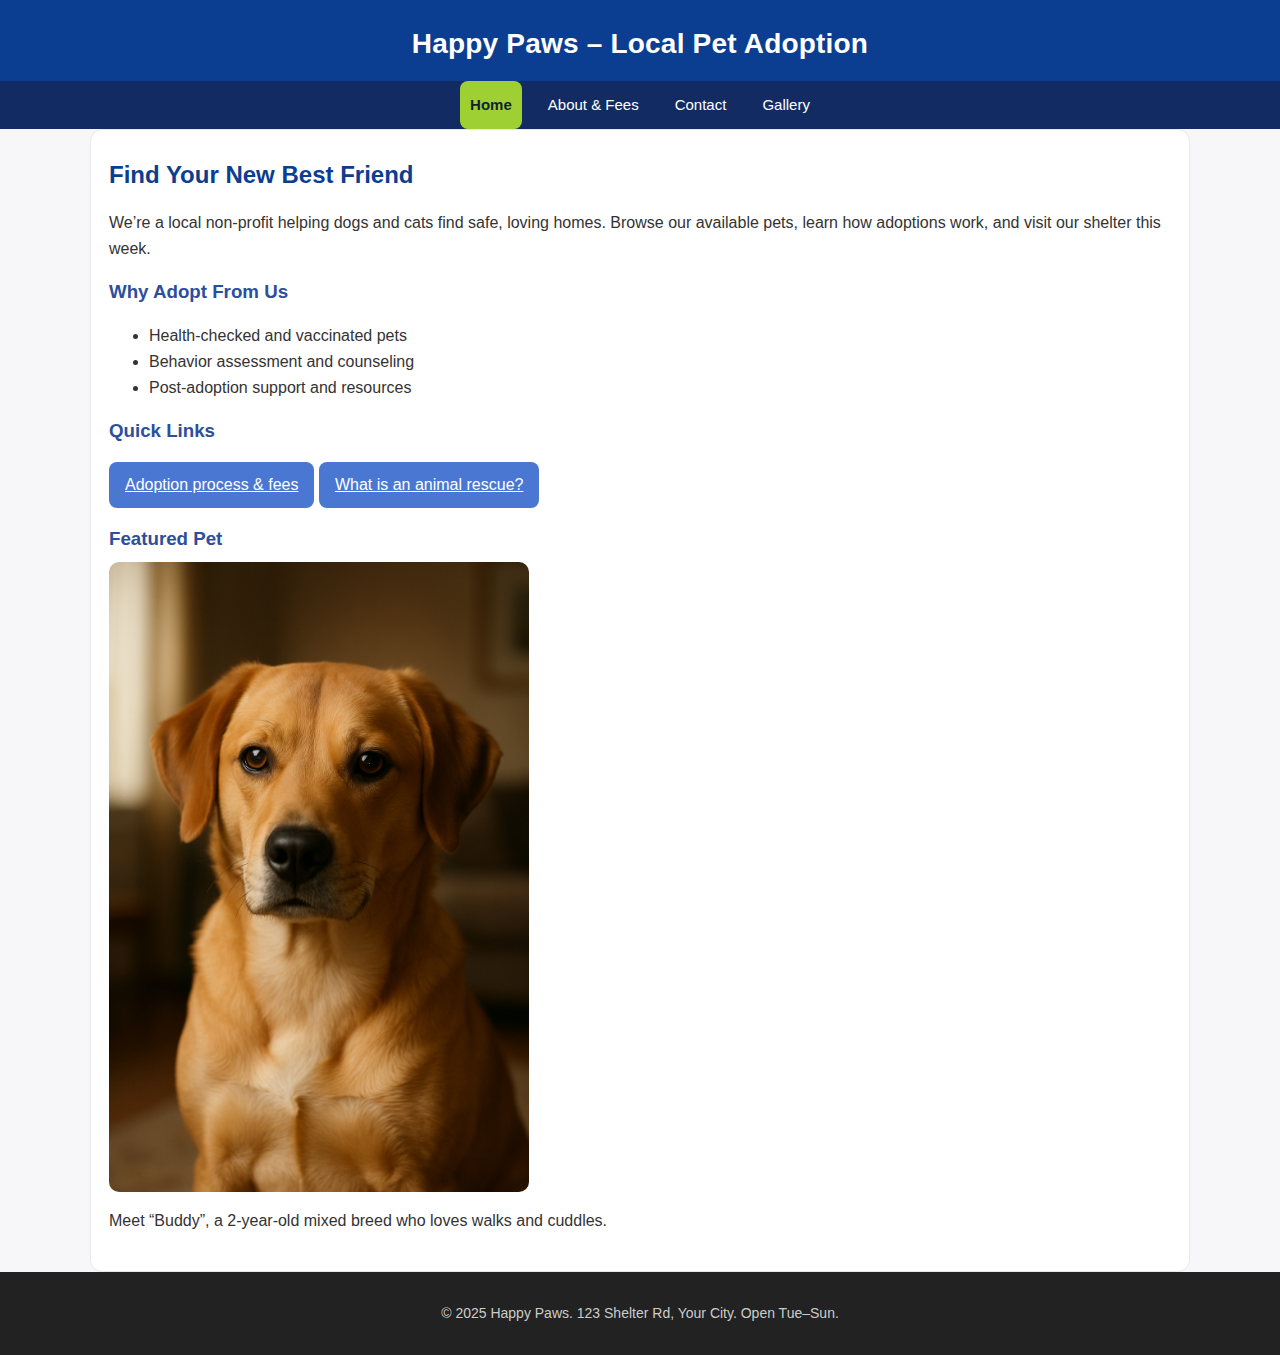
<file: index.html>
<!DOCTYPE html>
<html lang="en">
<head>
  <meta charset="utf-8">
  <title>Happy Paws – Local Pet Adoption</title>
  <link rel="stylesheet" href="style.css">
  <meta name="viewport" content="width=device-width, initial-scale=1">
</head>
<body id="home">
  <header>
    <h1>Happy Paws – Local Pet Adoption</h1>
  </header>

  <nav>
    <div class="nav-inner">
      <ul>
        <li><a href="index.html" class="active">Home</a></li>
        <li><a href="about.html">About & Fees</a></li>
        <li><a href="contact.html">Contact</a></li>
        <li><a href="gallery.html">Gallery</a></li>
      </ul>
    </div>
  </nav>

  <main class="container">
    <h2>Find Your New Best Friend</h2>
    <p>
      We’re a local non-profit helping dogs and cats find safe, loving homes.
      Browse our available pets, learn how adoptions work, and visit our shelter this week.
    </p>

    <h3>Why Adopt From Us</h3>
    <ul>
      <li>Health-checked and vaccinated pets</li>
      <li>Behavior assessment and counseling</li>
      <li>Post-adoption support and resources</li>
    </ul>

    <h3>Quick Links</h3>
    <p>
      <a class="btn" href="about.html">Adoption process & fees</a>
      <a class="btn" href="https://en.wikipedia.org/wiki/Animal_rescue_group" target="_blank" rel="noopener noreferrer">What is an animal rescue?</a>
    </p>

    <h3>Featured Pet</h3>
    <img src="images/dog.png" alt="Adoptable dog" width="420">
    <p>Meet “Buddy”, a 2-year-old mixed breed who loves walks and cuddles.</p>
  </main>

  <footer>
    <p>&copy; 2025 Happy Paws. 123 Shelter Rd, Your City. Open Tue–Sun.</p>
  </footer>
</body>
</html>
</file>
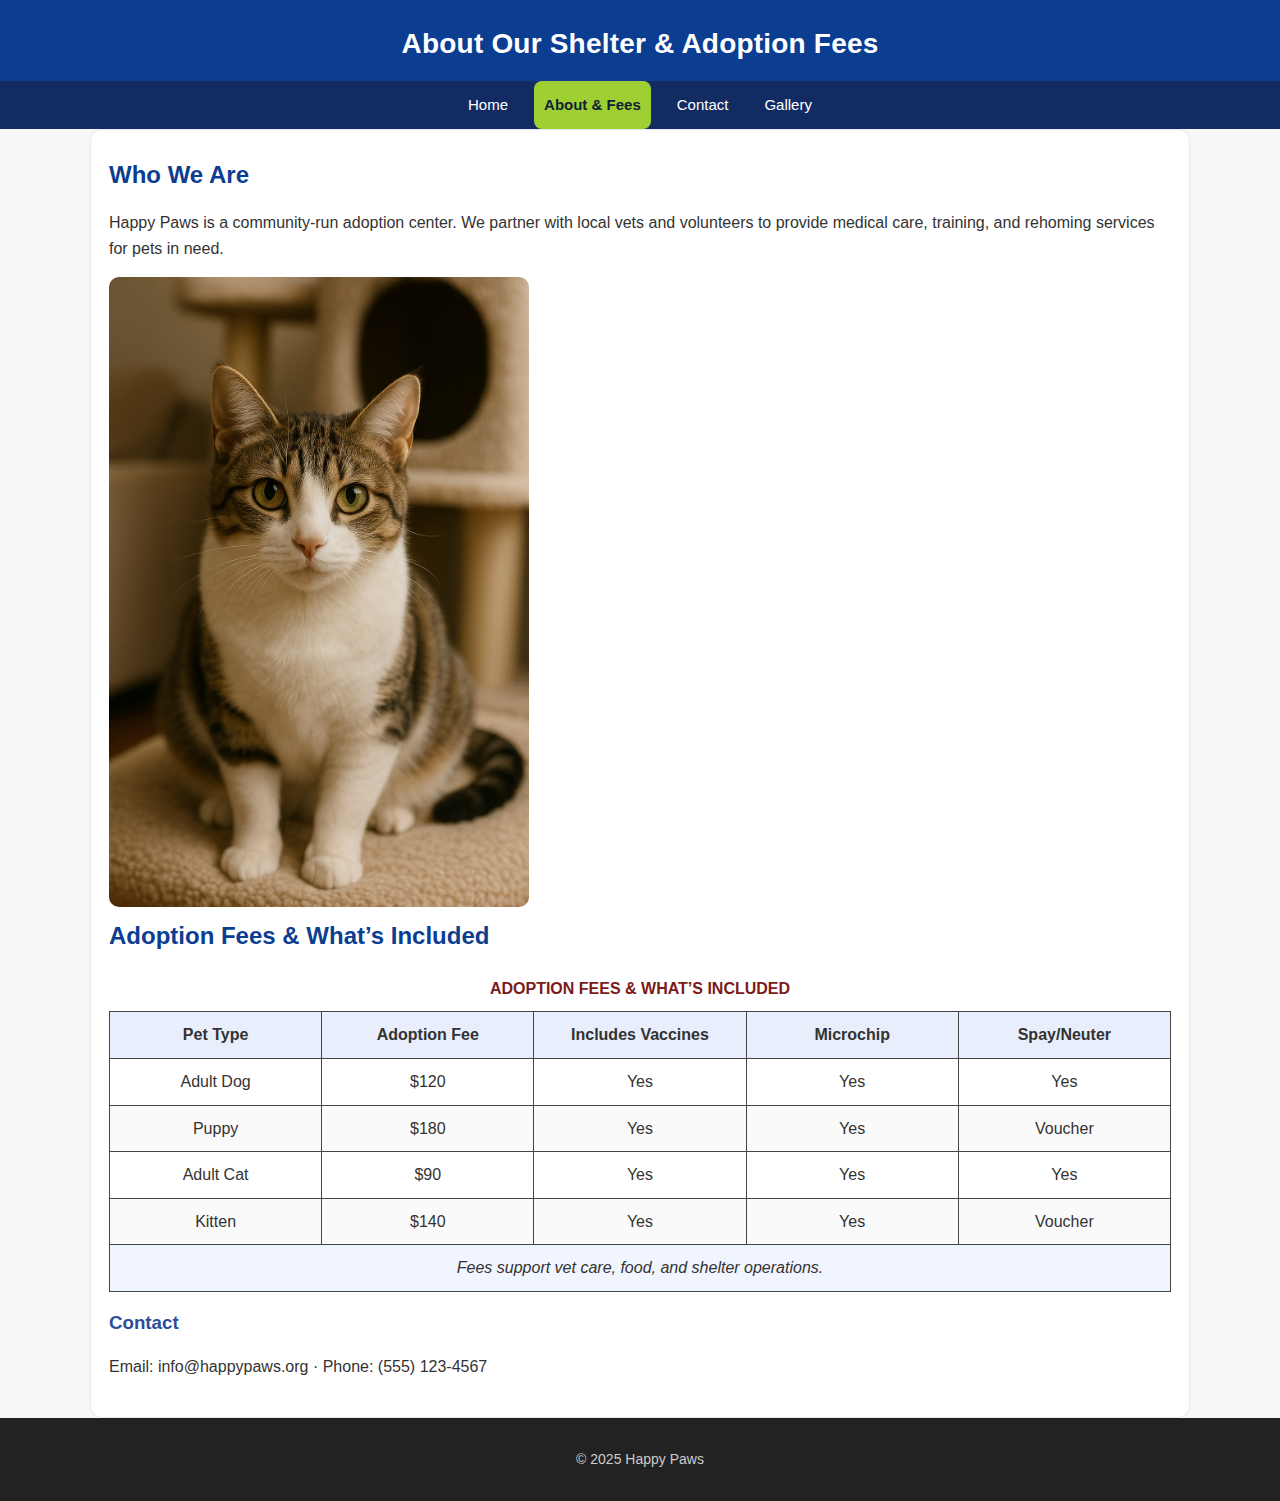
<file: about.html>
<!DOCTYPE html>
<html lang="en">
<head>
  <meta charset="utf-8">
  <title>About & Fees – Happy Paws</title>
  <link rel="stylesheet" href="style.css">
  <meta name="viewport" content="width=device-width, initial-scale=1">
</head>
<body id="about">
  <header>
    <h1>About Our Shelter & Adoption Fees</h1>
  </header>

  <nav>
    <div class="nav-inner">
      <ul>
        <li><a href="index.html">Home</a></li>
        <li><a href="about.html" class="active">About & Fees</a></li>
        <li><a href="contact.html">Contact</a></li>
        <li><a href="gallery.html">Gallery</a></li>
      </ul>
    </div>
  </nav>

  <main class="container">
    <h2>Who We Are</h2>
    <p>
      Happy Paws is a community-run adoption center. We partner with local vets and volunteers to 
      provide medical care, training, and rehoming services for pets in need.
    </p>

    <img src="images/catshelter.png" alt="Cat shelter room" width="420">

    <h2>Adoption Fees & What’s Included</h2>
    <table>
      <caption>Adoption Fees & What’s Included</caption>
      <thead>
        <tr>
          <th>Pet Type</th>
          <th>Adoption Fee</th>
          <th>Includes Vaccines</th>
          <th>Microchip</th>
          <th>Spay/Neuter</th>
        </tr>
      </thead>
      <tbody>
        <tr>
          <td>Adult Dog</td><td>$120</td><td>Yes</td><td>Yes</td><td>Yes</td>
        </tr>
        <tr>
          <td>Puppy</td><td>$180</td><td>Yes</td><td>Yes</td><td>Voucher</td>
        </tr>
        <tr>
          <td>Adult Cat</td><td>$90</td><td>Yes</td><td>Yes</td><td>Yes</td>
        </tr>
        <tr>
          <td>Kitten</td><td>$140</td><td>Yes</td><td>Yes</td><td>Voucher</td>
        </tr>
      </tbody>
      <tfoot>
        <tr>
          <td colspan="5">Fees support vet care, food, and shelter operations.</td>
        </tr>
      </tfoot>
    </table>

    <h3>Contact</h3>
    <p>Email: info@happypaws.org · Phone: (555) 123-4567</p>
  </main>

  <footer>
    <p>&copy; 2025 Happy Paws</p>
  </footer>
</body>
</html>
</file>
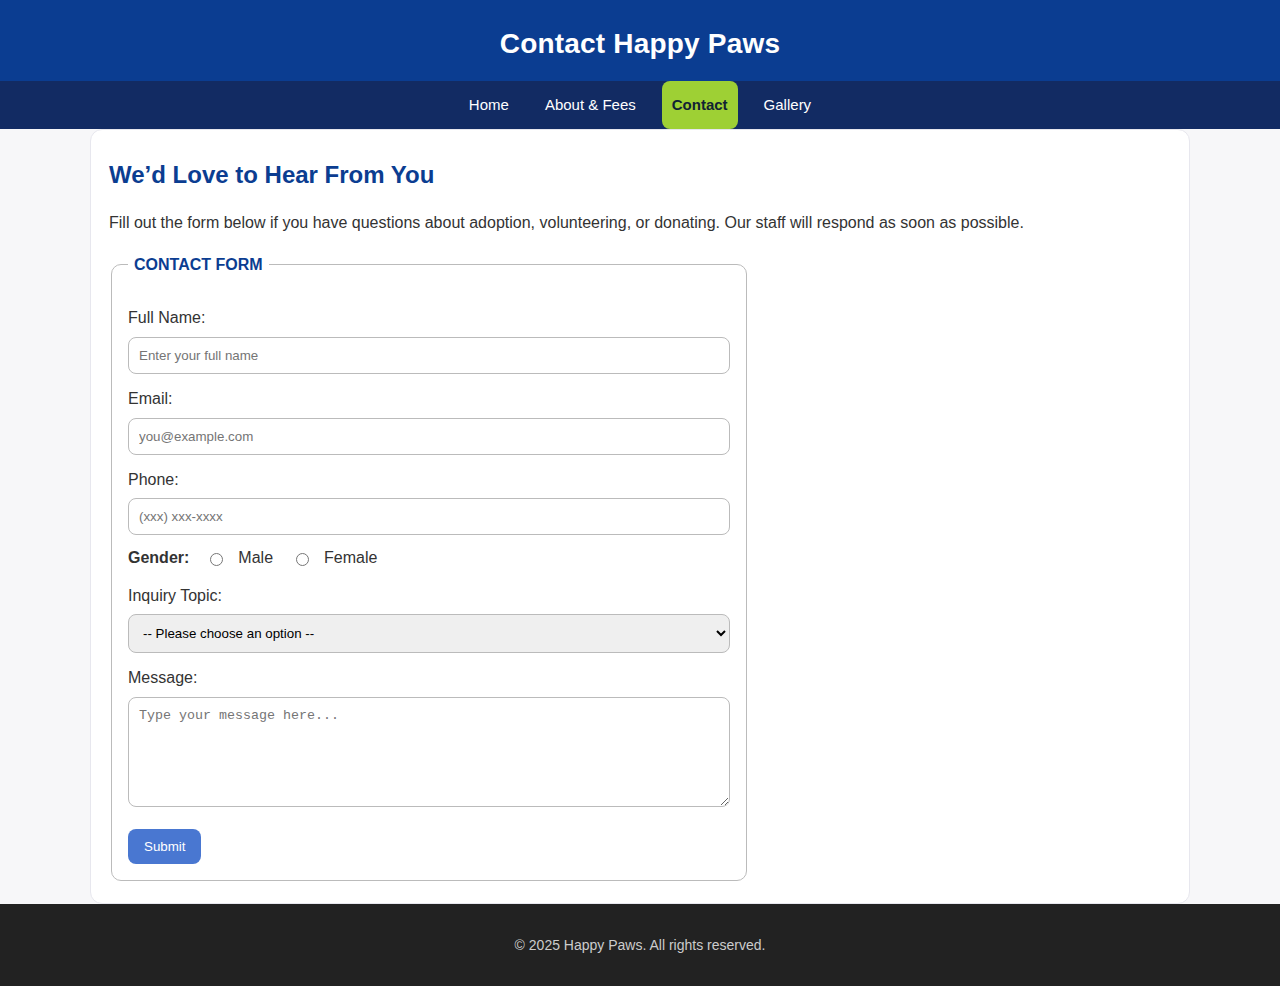
<file: contact.html>
<!DOCTYPE html>
<html lang="en">
<head>
  <meta charset="utf-8">
  <title>Contact – Happy Paws</title>
  <link rel="stylesheet" href="style.css">
  <meta name="viewport" content="width=device-width, initial-scale=1">
</head>
<body id="contact">
  <header>
    <h1>Contact Happy Paws</h1>
  </header>

  <nav>
    <div class="nav-inner">
      <ul>
        <li><a href="index.html">Home</a></li>
        <li><a href="about.html">About & Fees</a></li>
        <li><a href="contact.html" class="active">Contact</a></li>
        <li><a href="gallery.html">Gallery</a></li>
      </ul>
    </div>
  </nav>

  <main class="container">
    <h2>We’d Love to Hear From You</h2>
    <p>
      Fill out the form below if you have questions about adoption, volunteering,
      or donating. Our staff will respond as soon as possible.
    </p>

    <form action="/contact" method="post">
      <fieldset>
        <legend>Contact Form</legend>

        <label for="name">Full Name:</label>
        <input type="text" id="name" name="name" placeholder="Enter your full name" required>

        <label for="email">Email:</label>
        <input type="email" id="email" name="email" placeholder="you@example.com" required>

        <label for="phone">Phone:</label>
        <input type="text" id="phone" name="phone" placeholder="(xxx) xxx-xxxx">

        <div class="radio-row" style="margin-top:10px;">
          <span style="font-weight:600; margin-right:8px;">Gender:</span>
          <input type="radio" id="male" name="gender" value="male">
          <label for="male">Male</label>
          <input type="radio" id="female" name="gender" value="female">
          <label for="female">Female</label>
        </div>

        <label for="topic" style="margin-top:12px;">Inquiry Topic:</label>
        <select id="topic" name="topic">
          <option value="">-- Please choose an option --</option>
          <option value="adoption">Adoption</option>
          <option value="volunteering">Volunteering</option>
          <option value="donation">Donation</option>
          <option value="general">General Question</option>
        </select>

        <!-- 动态显示的输入框们（默认隐藏） -->
        <div id="adoptionBox" style="display:none; margin-top:10px;">
          <label for="petName">Pet Name you’re interested in:</label>
          <input type="text" id="petName" name="petName" placeholder="e.g., Buddy">
        </div>

        <div id="volunteeringBox" style="display:none; margin-top:10px;">
          <label for="availability">Your availability:</label>
          <input type="text" id="availability" name="availability" placeholder="e.g., weekends, evenings">
        </div>

        <div id="donationBox" style="display:none; margin-top:10px;">
          <label for="amount">Donation amount:</label>
          <input type="number" id="amount" name="amount" placeholder="$50">
        </div>

        <!-- General 不需要额外输入框，所以不写 -->

        <label for="message" style="margin-top:12px;">Message:</label>
        <textarea id="message" name="message" rows="5" placeholder="Type your message here..."></textarea>

        <div style="margin-top:14px;">
          <button type="submit">Submit</button>
        </div>
      </fieldset>
    </form>
  </main>

  <footer>
    <p>&copy; 2025 Happy Paws. All rights reserved.</p>
  </footer>

  <!-- 新增脚本：根据 Inquiry Topic 显示不同输入框 -->
  <script defer src="js/contact-options.js"></script>
</body>
</html>
</file>
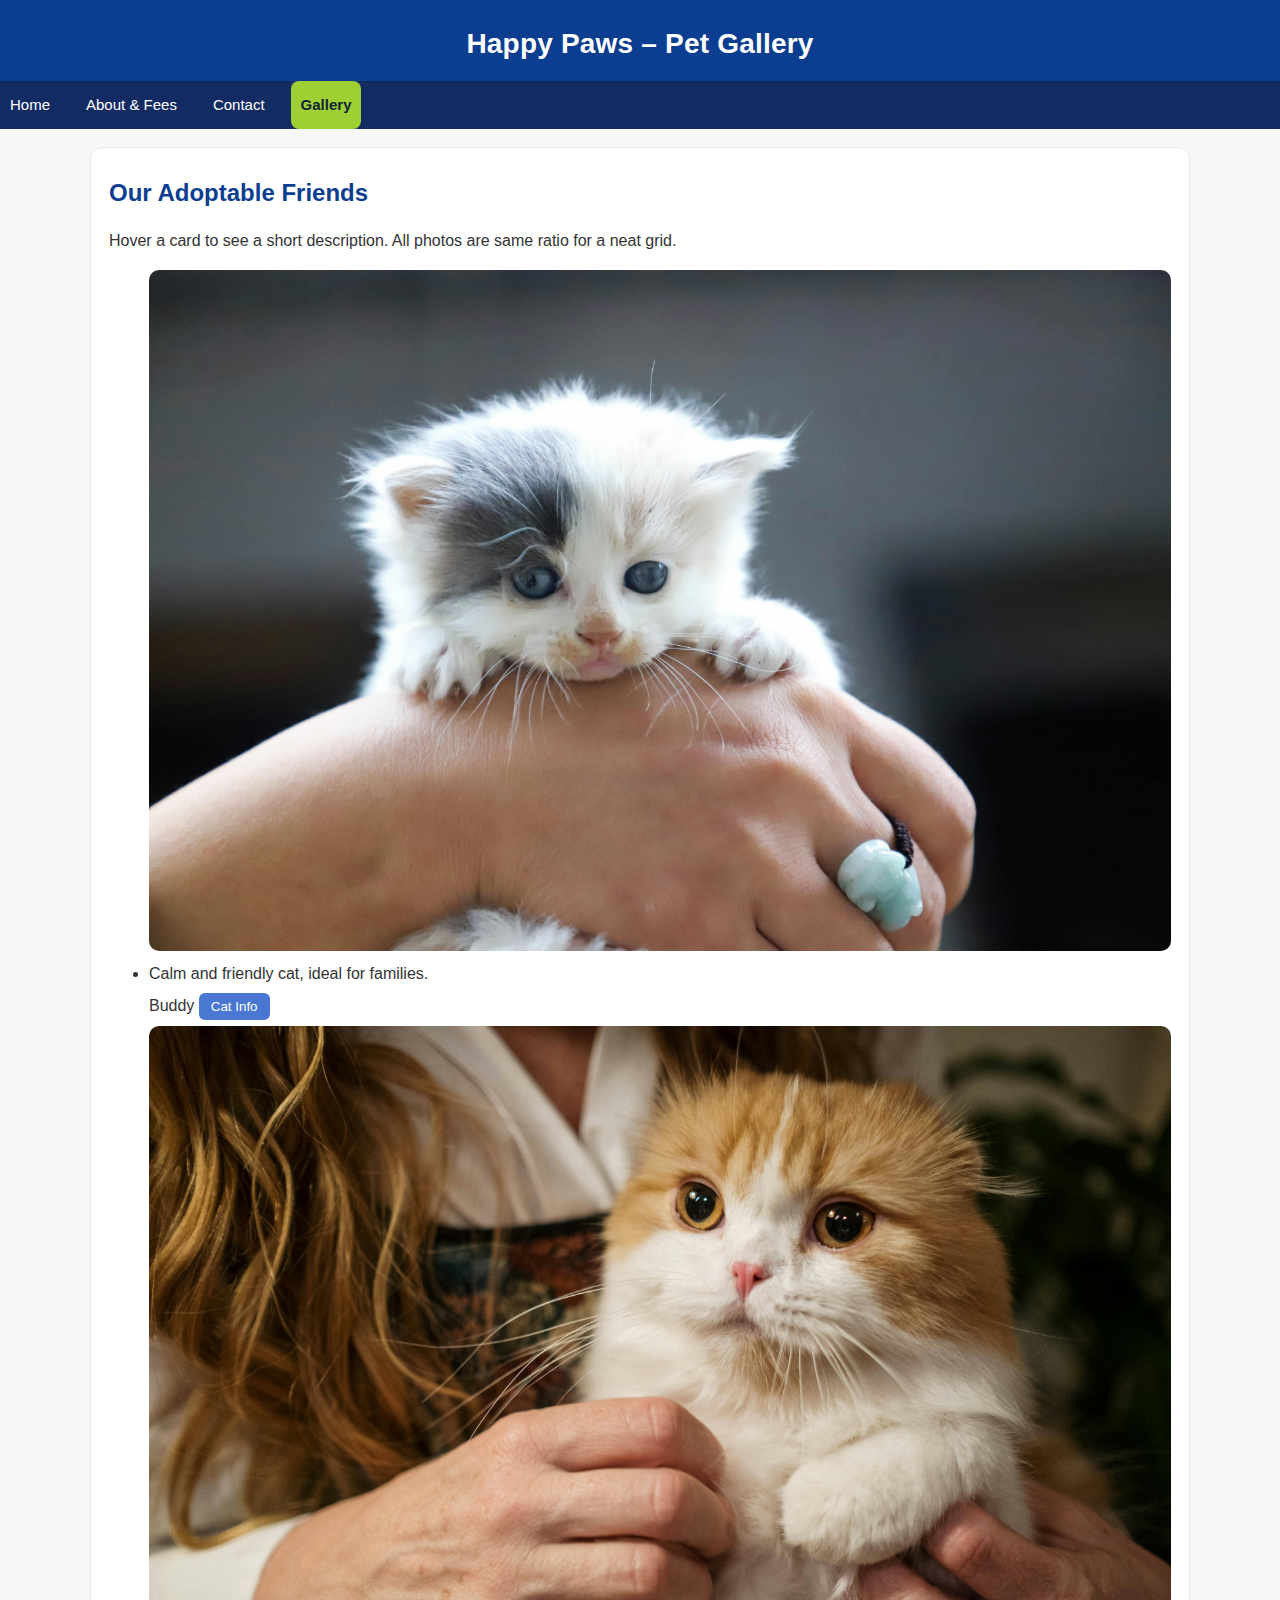
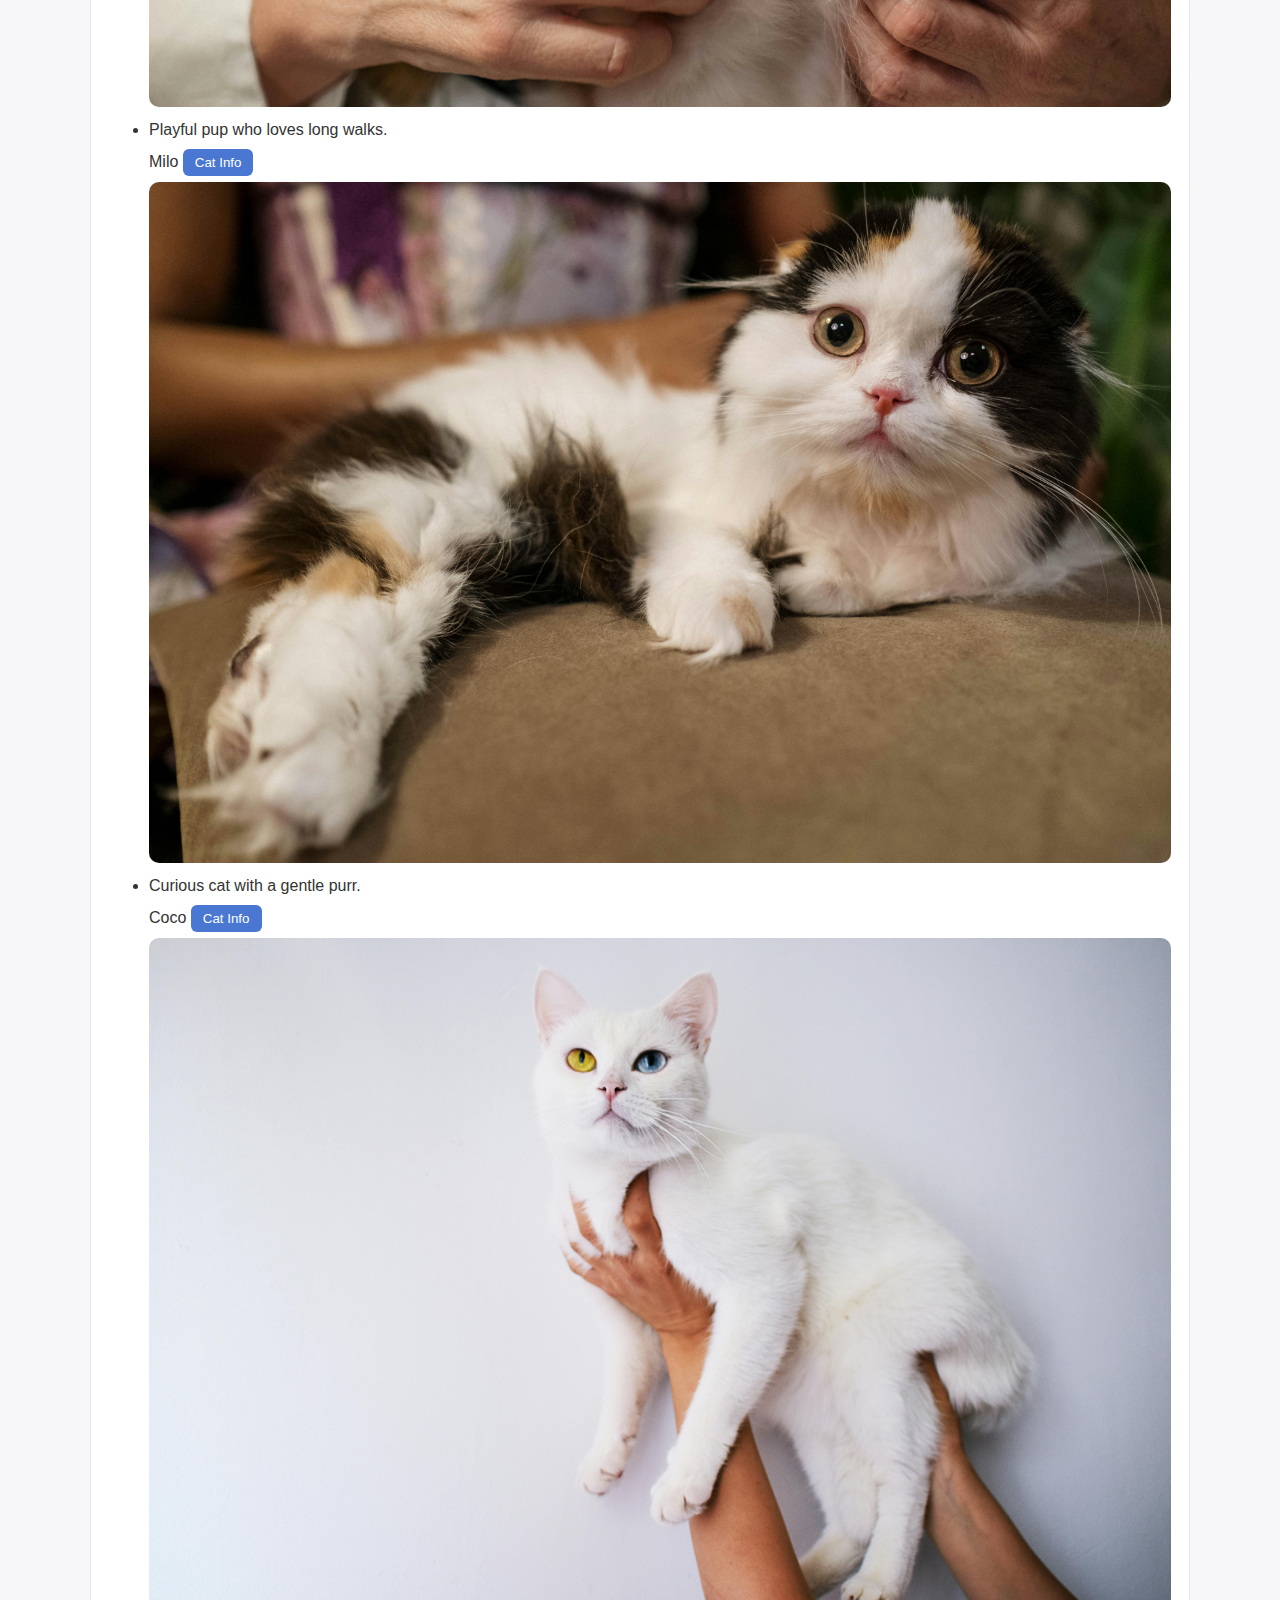
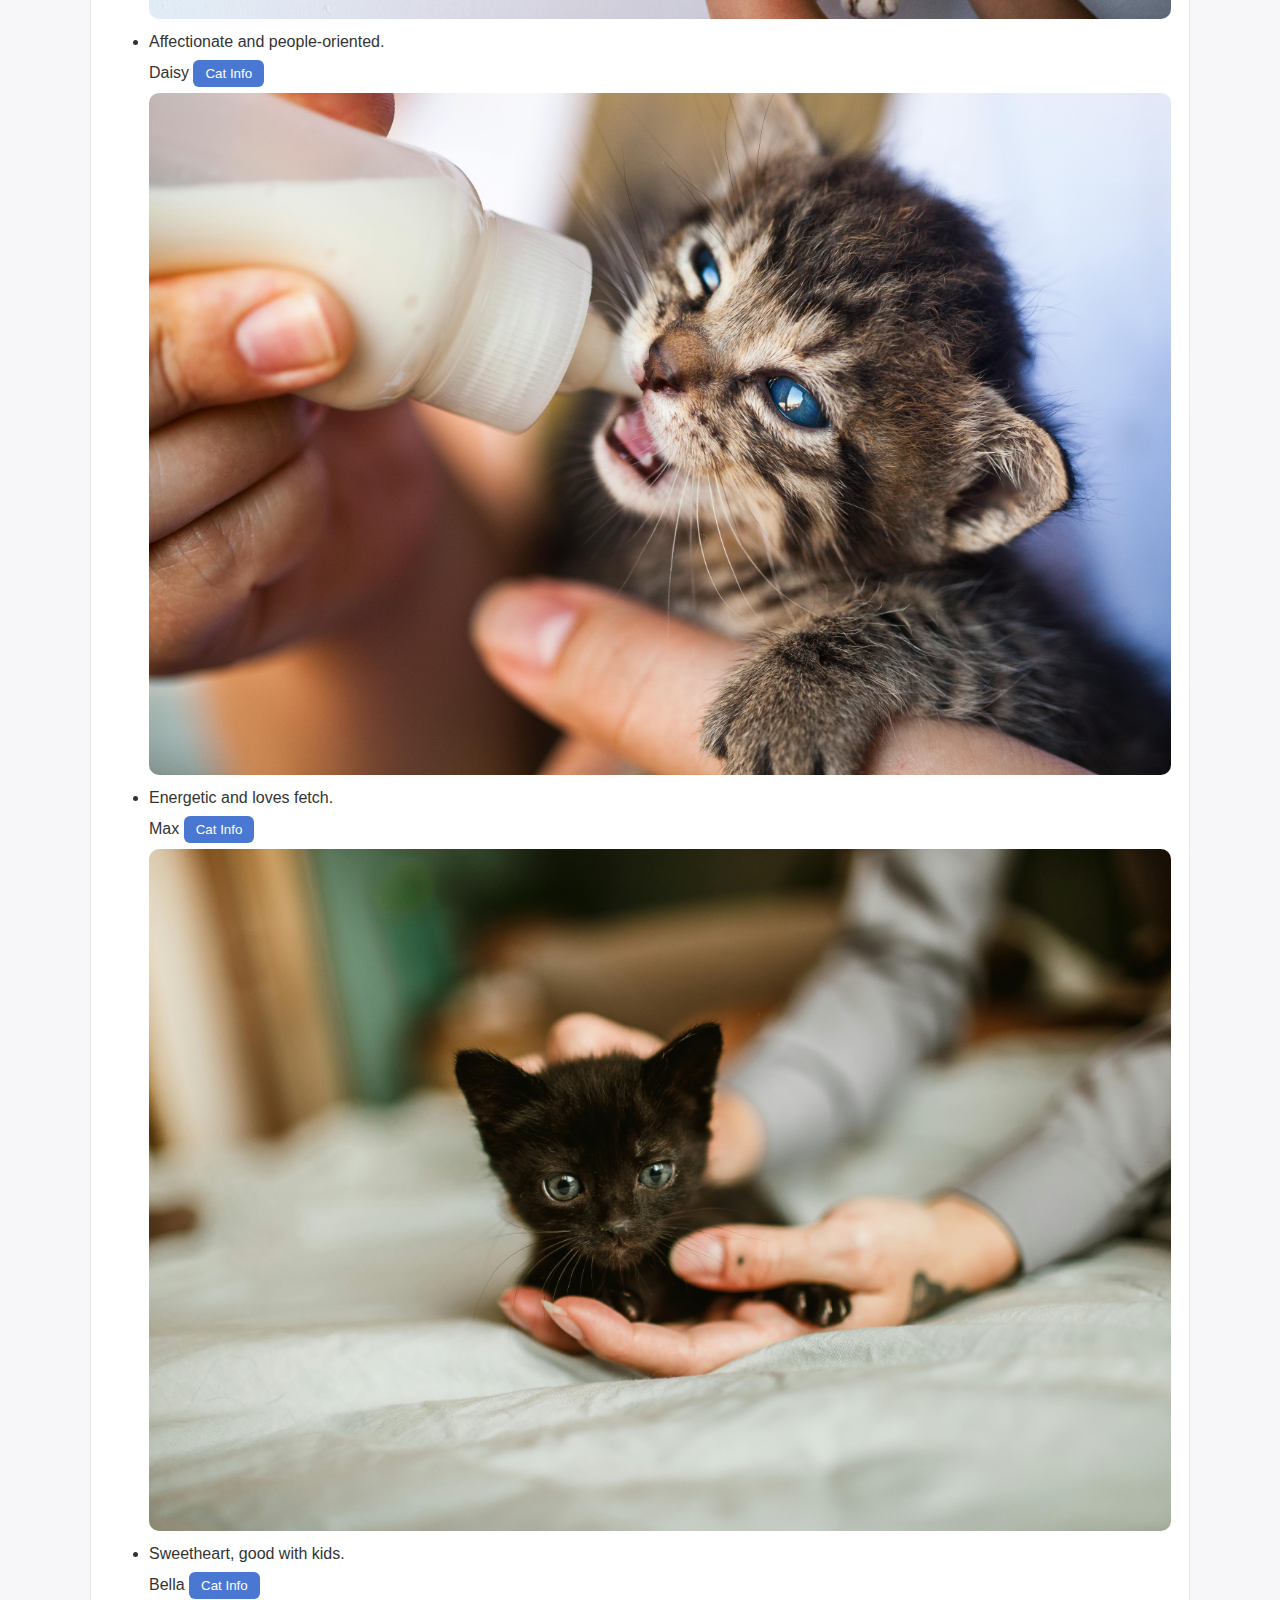
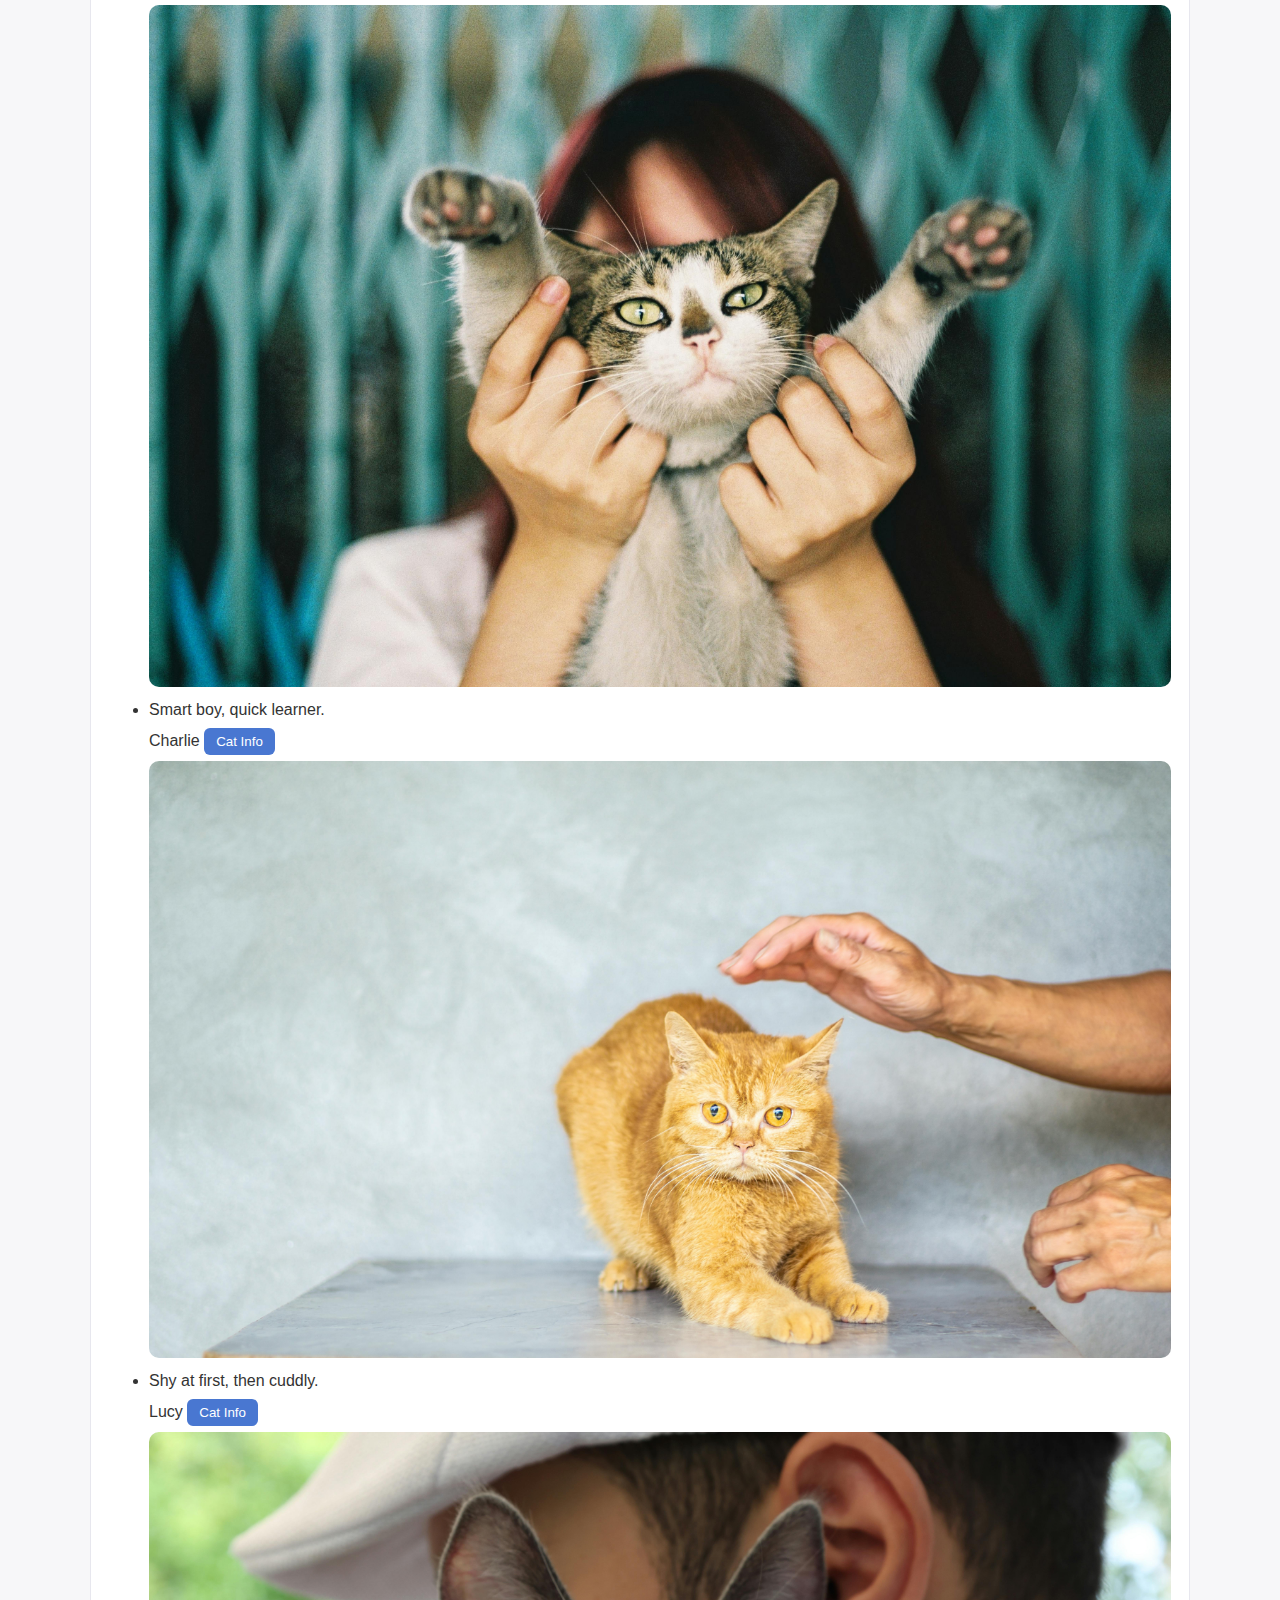
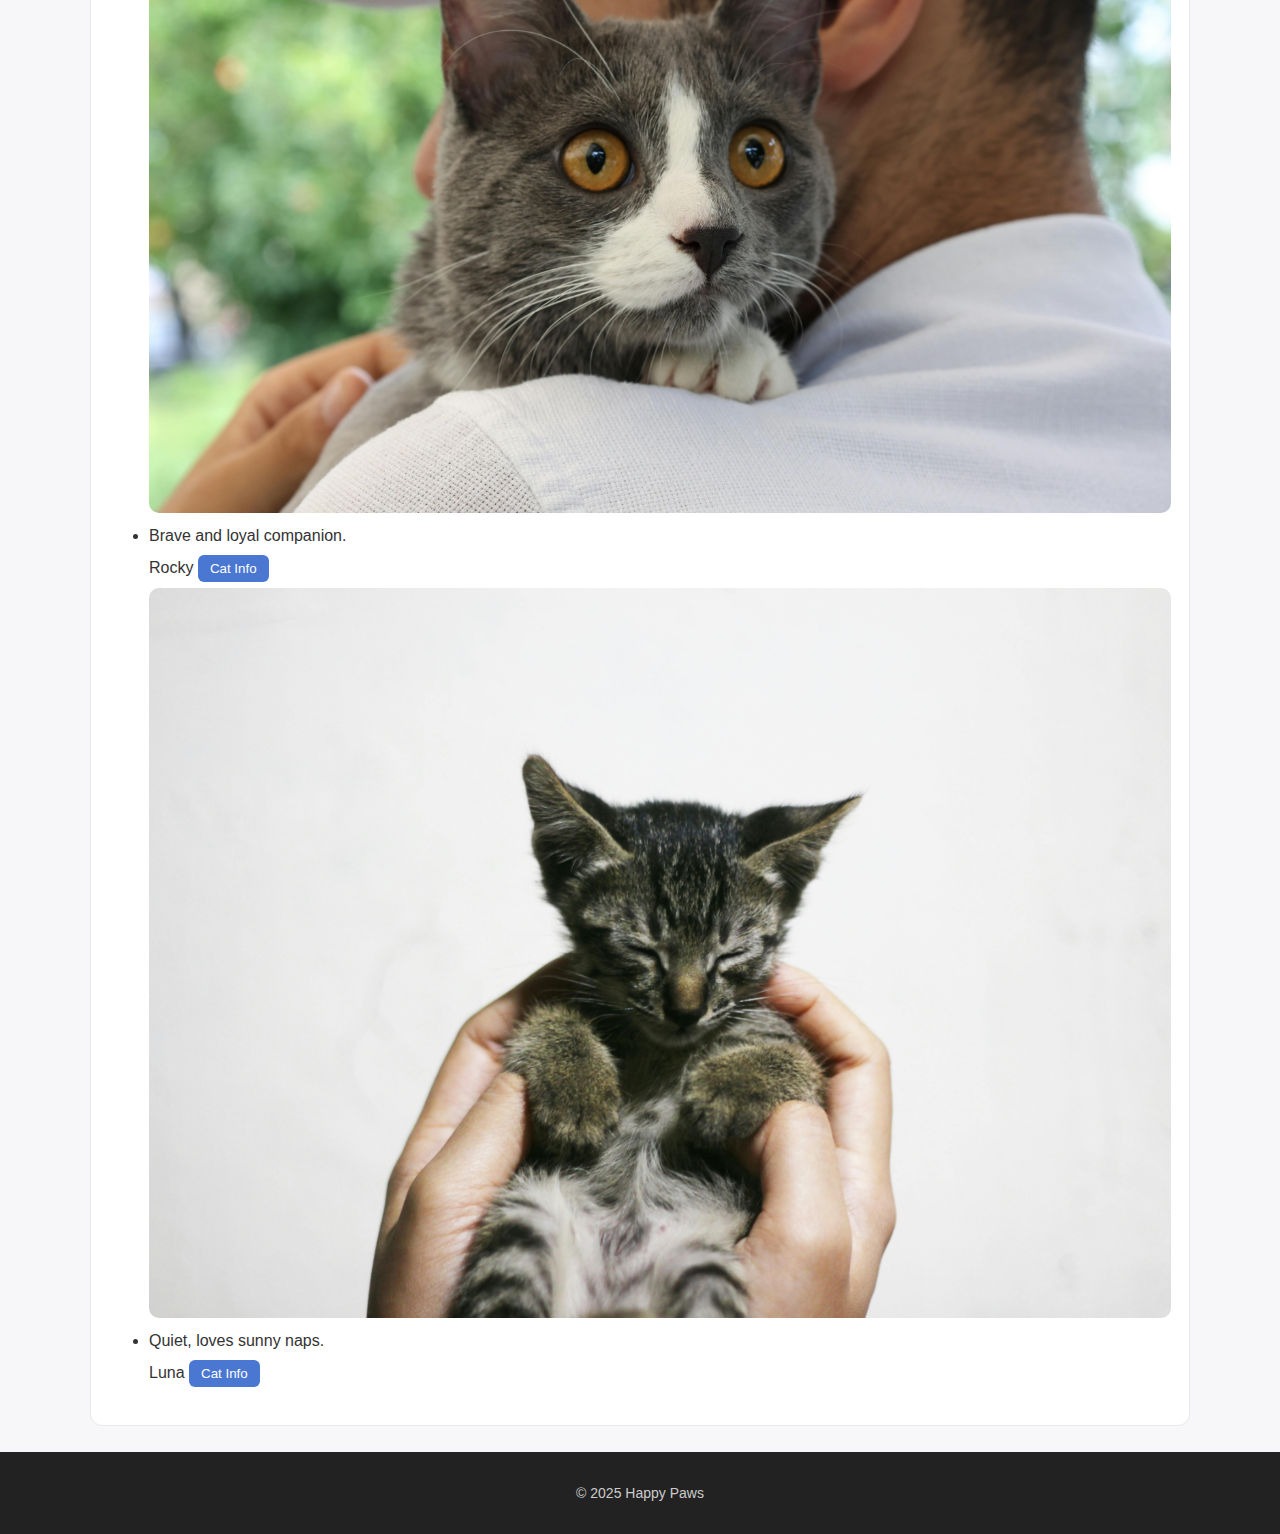
<file: gallery.html>
<!DOCTYPE html>
<html lang="en">
<head>
  <meta charset="utf-8" />
  <title>Happy Paws – Gallery</title>
  <link rel="stylesheet" href="style.css" />
</head>
<body id="gallery-page">
  <!-- Header -->
  <header>
    <h1>Happy Paws – Pet Gallery</h1>
  </header>

  <!-- Navigation -->
  <nav>
    <ul>
      <li><a href="index.html">Home</a></li>
      <li><a href="about.html">About & Fees</a></li>
      <li><a href="contact.html">Contact</a></li>
      <li><a href="gallery.html" class="active">Gallery</a></li>
    </ul>
  </nav>

  <main>
    <h2>Our Adoptable Friends</h2>
    <p>Hover a card to see a short description. All photos are same ratio for a neat grid.</p>
    <!-- Info Box -->
    <div id="infoBox" class="info-box" style="visibility:hidden;">
      <h3 id="infoHeading"></h3>
      <p id="infoText"></p>
      <a href="#" id="closeInfo">Close</a>
    </div>
    <ul id="galleryList" class="gallery"></ul>
  </main>

  <footer>
    <p>&copy; 2025 Happy Paws</p>
  </footer>

  
  <div class="backdrop" style="display:none;"></div>
  <div class="box" style="display:none;">
    <button class="close" aria-label="Close">&times;</button>
    
  </div>

  
  <script src="https://code.jquery.com/jquery-3.7.1.min.js"></script>
  <script src="js/gallery.js"></script>
  <script src="js/lightbox.js"></script>
</body>
</html>
</file>
<file: style.css>
/* ====== Base ====== */
* { box-sizing: border-box; }
html, body { margin: 0; padding: 0; }
html { font-size: 16px; }
body {
  font-family: Arial, Helvetica, sans-serif;
  color: #333;
  line-height: 1.6;
  background: #f7f7f9;
}


.container {
  width: min(1100px, 94%);
  margin: 0 auto;
}

/* ====== Header ====== */
header {
  background: #0b3d91;            
  color: #fff;
  padding: 22px 0 14px;
}
header h1 {
  margin: 0;
  font-size: 28px;
  text-align: center;
  letter-spacing: .2px;
}

/* ====== Navigation ====== */
nav {
  background: #122b63;
}
nav .nav-inner {
  width: min(1100px, 94%);
  margin: 0 auto;
  display: flex;
  justify-content: center;
}
nav ul {
  list-style: none;
  margin: 0;
  padding: 0;
  display: flex;
  gap: 16px;
}
nav a {
  display: block;
  padding: 12px 10px;
  color: #fff;
  text-decoration: none;
  border-radius: 8px;
  transition: background .15s ease, color .15s ease;
  font-size: 15px;
}
nav a:hover { background: rgba(255,255,255,.14); }
nav a.active {
  background: #9ed034; color: #123; font-weight: 700;
}

/* ====== Main ====== */
main {
  width: min(1100px, 94%);
  margin: 18px auto 26px;
  background: #fff;
  border: 1px solid #e7e7ee;
  border-radius: 12px;
  padding: 18px 18px 22px;
}
main h2 { color: #0b3d91; margin: 8px 0 8px; }
main h3 { color: #2c4e9b; margin: 16px 0 8px; }
img {
  max-width: 100%;
  height: auto;
  display: block;
  border-radius: 10px;
  margin: 6px 0 10px;
}

/* ====== Table (About) ====== */
table {
  width: 100%;
  border-collapse: collapse;        
  margin: 10px 0 12px;
  table-layout: fixed;
}
caption {
  font-weight: 700;
  text-transform: uppercase;
  padding: 10px 0;
  color: #7a1a1a;
}
th, td {
  border: 1px solid #444;
  padding: 10px;
  text-align: center;
  word-break: break-word;
}
thead th { background: #e9eefc; }
tbody tr:nth-child(even) td { background: #fafafa; }
tfoot td { background: #f1f5ff; font-style: italic; }

/* ====== Form (Contact) ====== */
form { width: min(640px, 100%); }
fieldset {
  border: 1px solid #bbb;
  border-radius: 10px;
  padding: 16px;
  background: #fff;
}
legend {
  font-weight: 700;
  text-transform: uppercase;
  padding: 0 6px;
  color: #0b3d91;
}
label { display: block; margin: 12px 0 6px; }
input[type="text"],
input[type="email"],
select,
textarea {
  width: 100%;
  padding: 10px;
  border: 1px solid #bbb;
  border-radius: 8px;
}
textarea { resize: vertical; min-height: 110px; }

input[type="text"]:focus,
input[type="email"]:focus,
select:focus,
textarea:focus {
  outline: none;
  border-color: #0b3d91;
  box-shadow: 0 0 0 3px rgba(11,61,145,.15);
}


.radio-row { display: flex; align-items: center; gap: 8px; }
.radio-row label { display: inline; margin: 0 10px 0 4px; }


button, .btn {
  display: inline-block;
  padding: 10px 16px;
  background: #4977d1;
  color: #fff;
  border: none;
  border-radius: 8px;
  cursor: pointer;
  transition: filter .15s ease;
}
button:hover, .btn:hover { filter: brightness(.95); }

/* ====== Footer ====== */
footer {
  background: #222;
  color: #ccc;
  text-align: center;
  padding: 16px 0;
  font-size: 14px;
}

/* ====== Responsive ====== */
@media (max-width: 640px) {
  nav .nav-inner { justify-content: flex-start; }
  nav ul { flex-wrap: wrap; gap: 8px; }
  header h1 { font-size: 22px; }
}
.info-box {
  position: fixed;
  top: 20%;
  left: 50%;
  transform: translateX(-50%);
  width: 300px;
  background: #fff;
  border: 2px solid #333;
  padding: 16px;
  border-radius: 10px;
  box-shadow: 0 6px 18px rgba(0,0,0,0.25);
  z-index: 1000;
}

.info-box h3 {
  margin-top: 0;
  color: #0b3d91;
}

.info-box a {
  display: inline-block;
  margin-top: 12px;
  color: #4977d1;
  text-decoration: underline;
  cursor: pointer;
}
.info-btn {
  display: inline-block;
  padding: 6px 12px;
  margin-top: 6px;
  background: #4977d1;
  color: #fff;
  border: none;
  border-radius: 6px;
  cursor: pointer;
  transition: background .2s ease;
}

.info-btn:hover {
  background: #365bb7;
}
/* --- Lightbox --- */
.backdrop{
  position: fixed; inset: 0;
  background: rgba(0,0,0,0.6);
  opacity: 0; display: none; z-index: 999; 
}
.box{
  position: fixed; top: 50%; left: 50%;
  transform: translate(-50%, -50%);
  max-width: min(90vw, 1000px);
  max-height: 90vh;
  background: #fff; border-radius: 12px;
  padding: 16px 16px 24px;
  box-shadow: 0 10px 40px rgba(0,0,0,.3);
  display: none; z-index: 1000;
}
.box img{
  display: block;
  max-width: 100%;
  max-height: 78vh;
  margin: 0 auto;
  object-fit: contain;
}
.box .close{
  position: absolute; top: 8px; right: 8px;
  border: none; background: transparent;
  font-size: 28px; line-height: 1; cursor: pointer;
}

/* 让 lightbox 覆盖 infobox 等其它浮层 */
.info-box { z-index: 10; }
</file>
